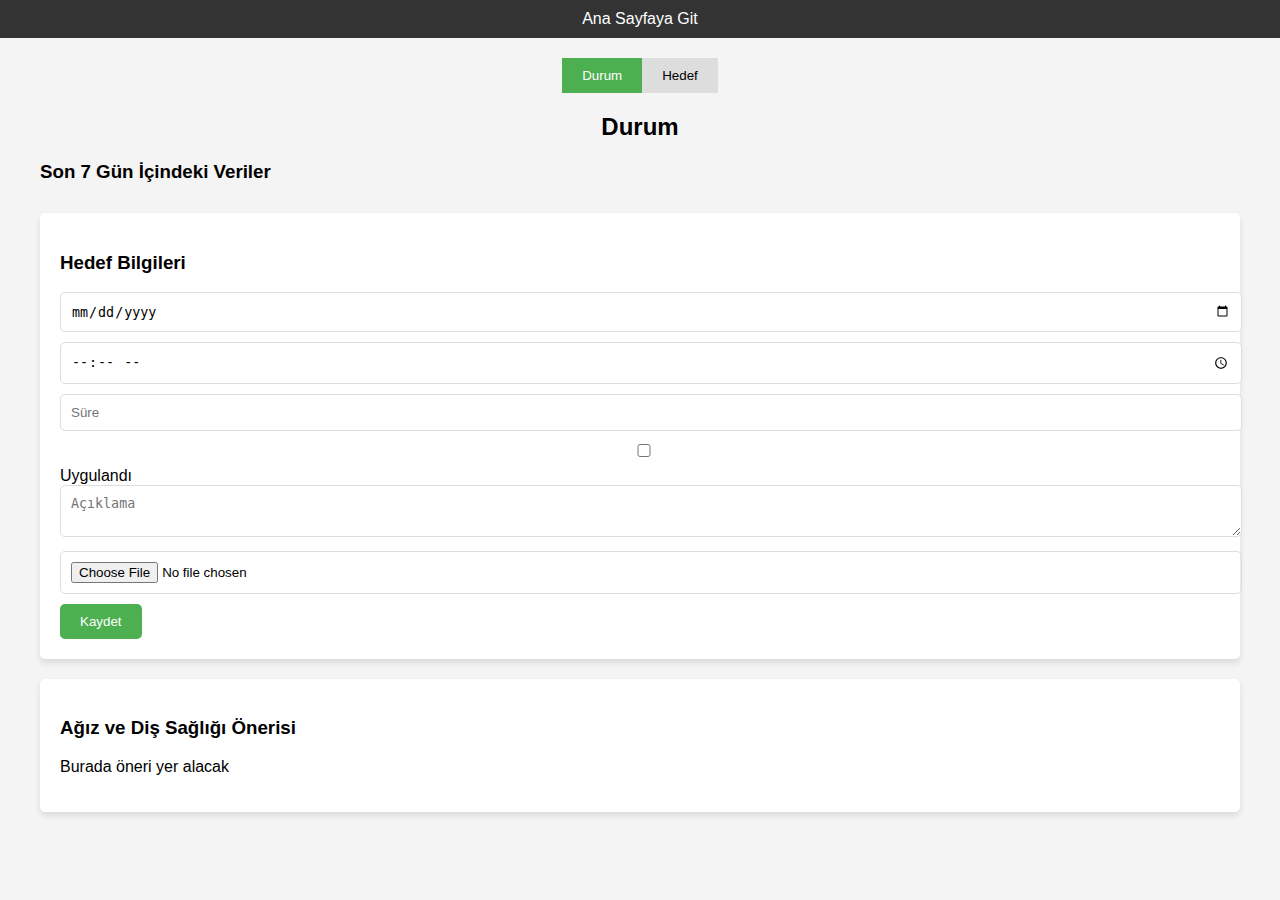
<file: avds.html>
<!DOCTYPE html>
<html lang="tr">

<head>
    <meta charset="UTF-8">
    <meta name="viewport" content="width=device-width, initial-scale=1.0">
    <title>Ağız ve Diş Sağlığı</title>
    <link rel="stylesheet" href="avds.css">
</head>

<body>
    <header>
        <nav>
            <ul>
                <li><a href="index.html" class="home-link">Ana Sayfaya Git</a></li>
            </ul>
        </nav>
    </header>

    <div class="container">
        <div class="tabs">
            <button class="tab-button active" id="tab-status">Durum</button>
            <button class="tab-button" id="tab-target">Hedef</button>
        </div>

        <div class="tab-content active" id="status-tab">
            <h2>Durum</h2>
            <div class="goal-summary">
                <h3>Son 7 Gün İçindeki Veriler</h3>
               
                <ul id="goal-list">
                   
                </ul>
            </div>

            <div class="goal-form">
                <h3>Hedef Bilgileri</h3>
                <form id="goal-form">
                    <input type="date" placeholder="Tarih" required>
                    <input type="time" placeholder="Saat" required>
                    <input type="text" placeholder="Süre" required>
                    <label>
                        <input type="checkbox"> Uygulandı
                    </label>
                    <textarea placeholder="Açıklama"></textarea>
                    <input type="file" accept="image/*">
                    <button type="submit">Kaydet</button>
                </form>
            </div>

            <div class="suggestions">
                <h3>Ağız ve Diş Sağlığı Önerisi</h3>
                <p id="suggestion-text">Burada öneri yer alacak</p>
            </div>
        </div>

   
        <div class="tab-content" id="target-tab">
            <h2>Hedefler</h2>
            <div class="goal-list">
                <ul id="goal-list">
             
                </ul>
            </div>

            <div class="new-goal-form">
                <h3>Yeni Hedef Ekle</h3>
                <form id="new-goal-form">
                    <input type="text" placeholder="Başlık" required>
                    <textarea placeholder="Açıklama" required></textarea>
                    <input type="text" placeholder="Periyot (örn. Günde bir)" required>
                    <select required>
                        <option value="low">Düşük</option>
                        <option value="medium">Orta</option>
                        <option value="high">Yüksek</option>
                    </select>
                    <button type="submit">Hedefi Kaydet</button>
                </form>
            </div>
        </div>
    </div>

    <script>
       
        document.getElementById('goal-form').addEventListener('submit', function (event) {
            event.preventDefault();

            document.getElementById('suggestion-text').textContent = 'Herhangi bir önerimiz yok.';
        });
    </script>
</body>

</html>
</file>
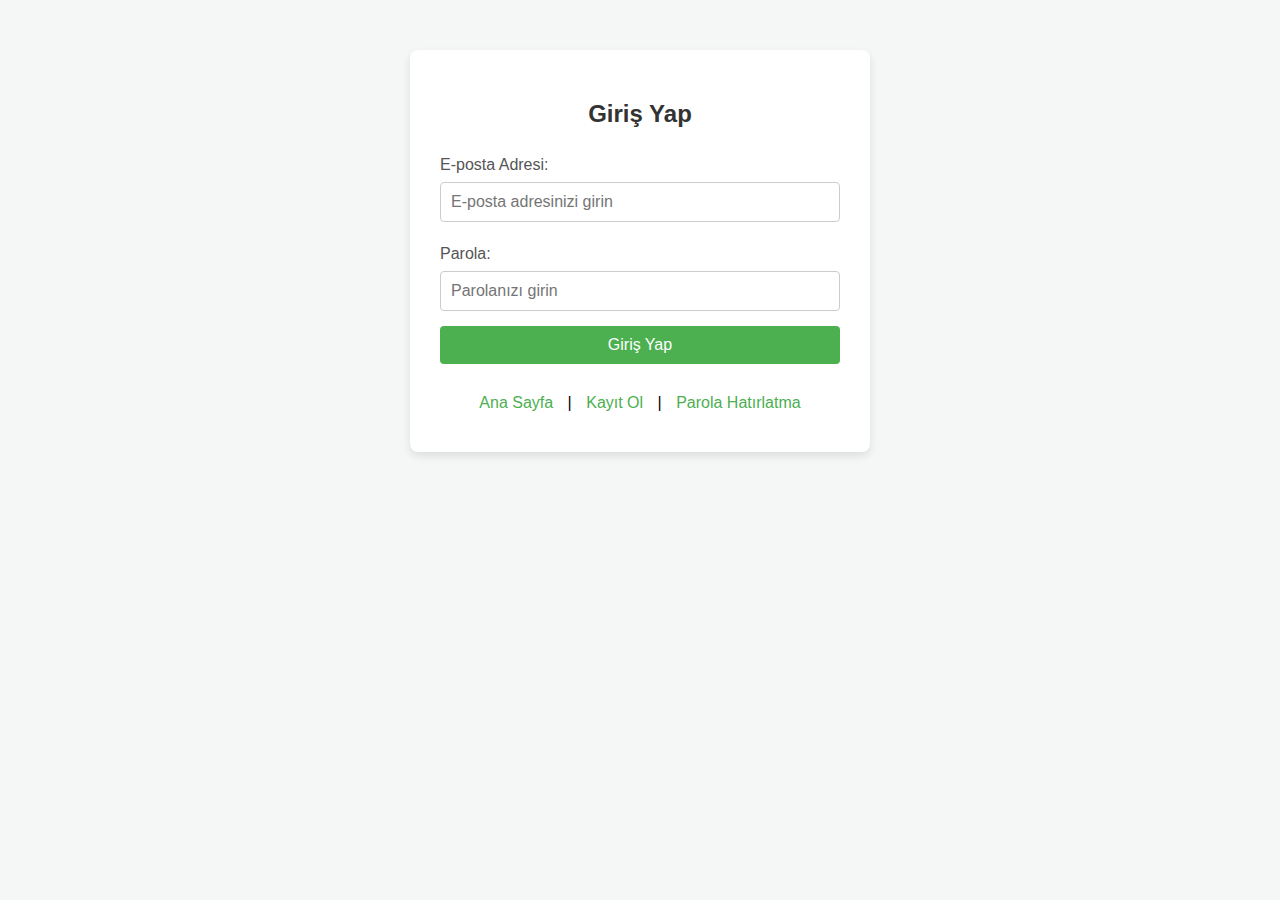
<file: giris.html>
<!DOCTYPE html>
<html lang="tr">
<head>
  <meta charset="UTF-8">
  <meta name="viewport" content="width=device-width, initial-scale=1.0">
  <title>Giriş Yap</title>
  <link rel="stylesheet" href="giris.css">
</head>
<body>
  <div class="container">
    <h2>Giriş Yap</h2>
    <form id="loginForm">
      <label for="email">E-posta Adresi:</label>
      <input type="email" id="email" name="email" placeholder="E-posta adresinizi girin" required>
      
      <label for="password">Parola:</label>
      <input type="password" id="password" name="password" placeholder="Parolanızı girin" required>
      
      <button type="submit">Giriş Yap</button>
    </form>

    <div id="error-message"></div>

    <div class="links">
     
      <a href="index.html" class="home-link">Ana Sayfa</a> | 
      <a href="kayit.html">Kayıt Ol</a> | 
      <a href="sifreunut.html">Parola Hatırlatma</a>
    </div>
  </div>

  <script>
    
    const users = [
      { email: 'fasalomer78@gmail.com', password: 'Samsabey1.' } 
    ];
    
    document.getElementById('loginForm').addEventListener('submit', function(event) {
      event.preventDefault();
      
      let email = document.getElementById('email').value;
      let password = document.getElementById('password').value;
      let errorMessage = '';
    
     
      if (!email || !password) {
        errorMessage += 'E-posta adresi ve parola alanlarını doldurmalısınız. <br>';
      }
    
      if (!errorMessage) {
        let user = users.find(user => user.email === email);
    
        if (!user) {
          errorMessage += 'Kullanıcı bulunamadı. <br>';
        } else if (user.password !== password) {
          errorMessage += 'Yanlış parola. <br>';
        }
      }
    
      if (errorMessage) {
        document.getElementById('error-message').innerHTML = errorMessage;
      } else {
        window.location.href = 'index2.html';
      }
    });
  </script>
</body>
</html>
</file>
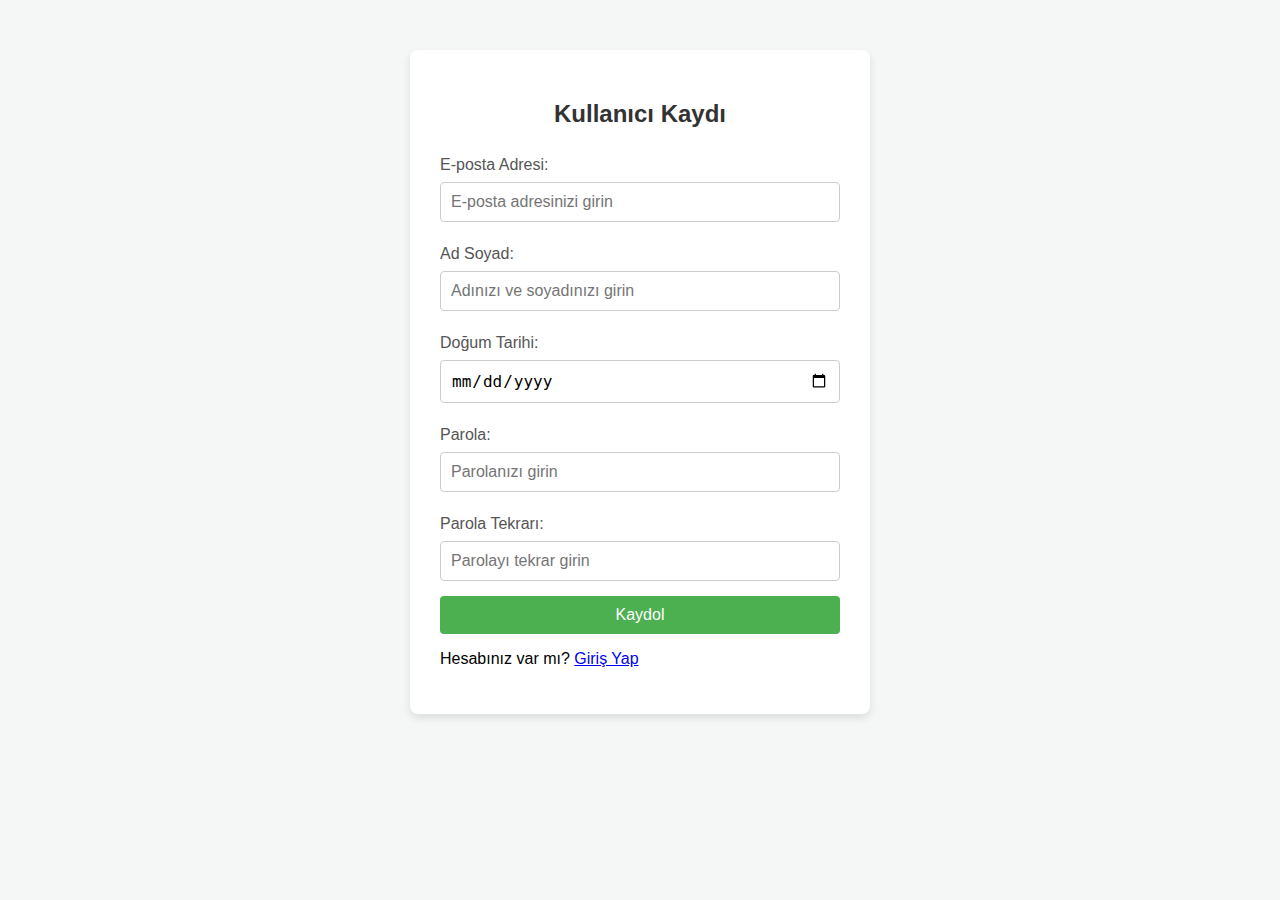
<file: kayit.html>
<!DOCTYPE html>
<html lang="tr">
<head>
  <meta charset="UTF-8">
  <meta name="viewport" content="width=device-width, initial-scale=1.0">
  <title>Kayıt Ol</title>
  <link rel="stylesheet" href="kayit.css"> 
</head>
<body>
  <div class="container">
    <h2>Kullanıcı Kaydı</h2>
    <form id="registrationForm" action="#" method="POST">
      <label for="email">E-posta Adresi:</label>
      <input type="email" id="email" name="email" placeholder="E-posta adresinizi girin" required>
      
      <label for="name">Ad Soyad:</label>
      <input type="text" id="name" name="name" placeholder="Adınızı ve soyadınızı girin" required>
      
      <label for="dob">Doğum Tarihi:</label>
      <input type="date" id="dob" name="dob" required>
      
      <label for="password">Parola:</label>
      <input type="password" id="password" name="password" placeholder="Parolanızı girin" required>
      
      <label for="confirmPassword">Parola Tekrarı:</label>
      <input type="password" id="confirmPassword" name="confirmPassword" placeholder="Parolayı tekrar girin" required>
      
      <button type="submit">Kaydol</button>
    </form>
    <div id="error-message"></div>


    <div class="links">
      <p>Hesabınız var mı? <a href="giris.html">Giriş Yap</a></p>
    </div>
  </div>

  <script>
    document.getElementById('registrationForm').addEventListener('submit', function(event) {
      event.preventDefault();
      
      let email = document.getElementById('email').value;
      let name = document.getElementById('name').value;
      let dob = document.getElementById('dob').value;
      let password = document.getElementById('password').value;
      let confirmPassword = document.getElementById('confirmPassword').value;
      let errorMessage = '';
      

      let emailPattern = /^[a-zA-Z0-9._-]+@[a-zA-Z0-9.-]+\.[a-zA-Z]{2,6}$/;
      if (!emailPattern.test(email)) {
        errorMessage += 'Geçerli bir e-posta adresi giriniz. <br>';
      }
      
  
      let passwordPattern = /^(?=.*[a-z])(?=.*[A-Z])(?=.*\d).{8,}$/;
      if (!passwordPattern.test(password)) {
        errorMessage += 'Parola en az 8 karakter, bir büyük harf ve bir rakam içermelidir. <br>';
      }
      

      if (password !== confirmPassword) {
        errorMessage += 'Parolalar eşleşmiyor. <br>';
      }
      

      if (!email || !name || !dob || !password || !confirmPassword) {
        errorMessage += 'Tüm alanlar doldurulmalıdır. <br>';
      }
      

      if (errorMessage) {
        document.getElementById('error-message').innerHTML = errorMessage;
      } else {
        document.getElementById('error-message').innerHTML = '';
        alert('Kayıt başarıyla tamamlandı!');
        

        setTimeout(function() {
          window.location.href = 'index.html';
        }, 500); 
      }
    });
  </script>
</body>
</html>
</file>
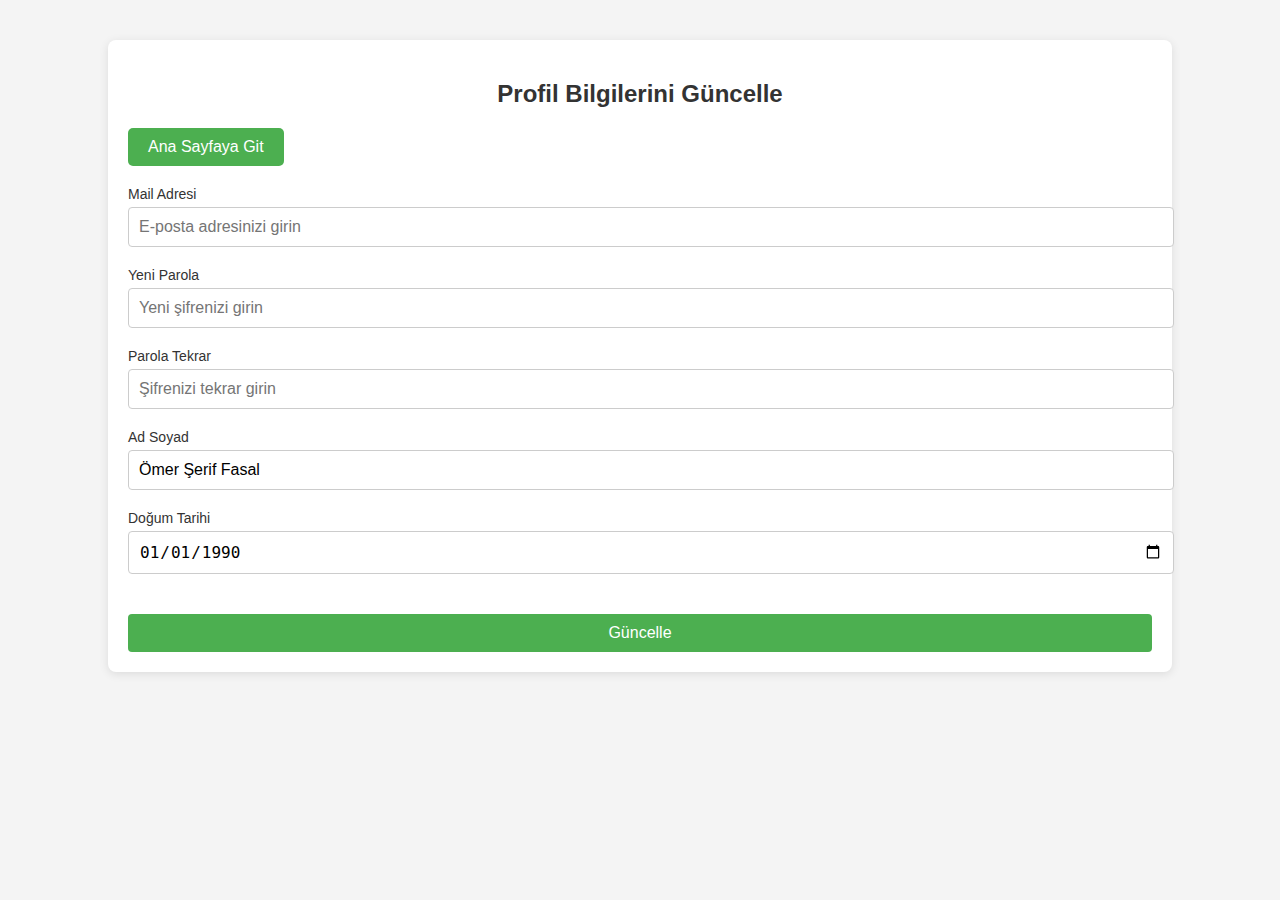
<file: profil.html>
<!DOCTYPE html>
<html lang="tr">

<head>
    <meta charset="UTF-8">
    <meta name="viewport" content="width=device-width, initial-scale=1.0">
    <title>Profil Güncelleme</title>
    <link rel="stylesheet" href="profil.css">
</head>

<body>
    <div class="container">
        <h2>Profil Bilgilerini Güncelle</h2>
        

        <a href="index.html" class="home-link">Ana Sayfaya Git</a>

        <form id="profile-form">
            <div class="form-group">
                <label for="email">Mail Adresi</label>
                <input type="email" id="email" name="email" class="form-control" placeholder="E-posta adresinizi girin" required>
            </div>
            <div class="form-group">
                <label for="password">Yeni Parola</label>
                <input type="password" id="password" name="password" class="form-control" placeholder="Yeni şifrenizi girin" required>
            </div>
            <div class="form-group">
                <label for="confirm-password">Parola Tekrar</label>
                <input type="password" id="confirm-password" name="confirm-password" class="form-control" placeholder="Şifrenizi tekrar girin" required>
            </div>
            <div class="form-group">
                <label for="name">Ad Soyad</label>
                <input type="text" id="name" name="name" class="form-control" placeholder="Ad Soyad" value="Ömer Şerif Fasal" required>
            </div>
            <div class="form-group">
                <label for="dob">Doğum Tarihi</label>
                <input type="date" id="dob" name="dob" class="form-control" value="1990-01-01" required>
            </div>
            <button type="submit" class="btn">Güncelle</button>
            <p id="error-message" class="error-message"></p>
        </form>
    </div>

    <script src="profil.js"></script>
</body>

</html>
</file>
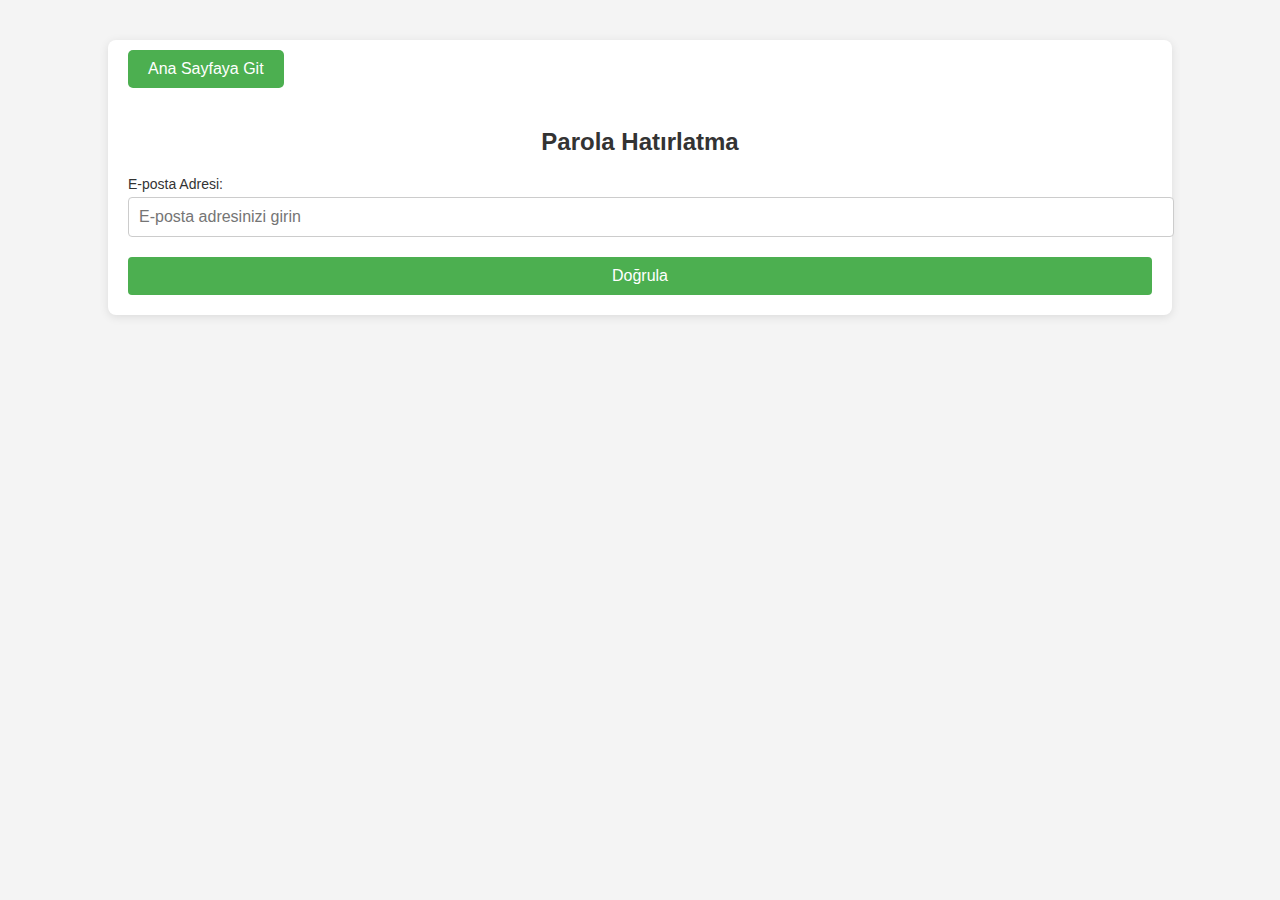
<file: sifreunut.html>
<!DOCTYPE html>
<html lang="tr">
<head>
  <meta charset="UTF-8">
  <meta name="viewport" content="width=device-width, initial-scale=1.0">
  <title>Parola Hatırlatma</title>
  <link rel="stylesheet" href="sifreunut.css"> 
</head>
<body>
  <div class="container">
   
    <a href="index.html" class="home-link">Ana Sayfaya Git</a>

    <h2>Parola Hatırlatma</h2>
    <form id="passwordRecoveryForm">
    
      <label for="email">E-posta Adresi:</label>
      <input type="email" id="email" name="email" placeholder="E-posta adresinizi girin" required>
      
      <button type="submit">Doğrula</button>
    </form>

  
    <div id="passwordFields" style="display: none;">
      <label for="newPassword">Yeni Parola:</label>
      <input type="password" id="newPassword" name="newPassword" placeholder="Yeni parolanızı girin" required>
      
      <label for="confirmNewPassword">Yeni Parola Tekrarı:</label>
      <input type="password" id="confirmNewPassword" name="confirmNewPassword" placeholder="Yeni parolayı tekrar girin" required>
      
      <button type="submit" id="updatePasswordBtn">Parolayı Güncelle</button>
    </div>
    
    <div id="error-message"></div>
  </div>

  <script>
   
    document.getElementById('passwordRecoveryForm').addEventListener('submit', function(event) {
      event.preventDefault();
      
      let email = document.getElementById('email').value;
      let errorMessage = '';
      let userExists = false; 

   
      if (!email) {
        errorMessage = 'Lütfen geçerli bir e-posta adresi girin. <br>';
      }

      
      if (!errorMessage) {
     
        if (email === 'Admin@gmail.com') {
          userExists = true;
        } else {
          errorMessage = 'Bu e-posta adresi veritabanında kayıtlı değil. <br>';
        }
      }
      
      if (errorMessage) {
        document.getElementById('error-message').innerHTML = errorMessage;
      } else if (userExists) {
       
        document.getElementById('passwordFields').style.display = 'block';
      }
    });

 
    document.getElementById('updatePasswordBtn').addEventListener('click', function(event) {
      event.preventDefault();
      
      let newPassword = document.getElementById('newPassword').value;
      let confirmNewPassword = document.getElementById('confirmNewPassword').value;
      let errorMessage = '';
      
     
      let passwordPattern = /^(?=.*[a-z])(?=.*[A-Z])(?=.*\d).{8,}$/;
      if (!passwordPattern.test(newPassword)) {
        errorMessage += 'Yeni parola en az 8 karakter, bir büyük harf ve bir rakam içermelidir. <br>';
      }
      
 
      if (newPassword !== confirmNewPassword) {
        errorMessage += 'Parolalar eşleşmiyor. <br>';
      }

      if (errorMessage) {
        document.getElementById('error-message').innerHTML = errorMessage;
      } else {
        alert('Parola başarıyla güncellendi!');
      
        setTimeout(function() {
          window.location.href = 'giris.html'; 
        }, 1500);
      }
    });
  </script>
</body>
</html>
</file>
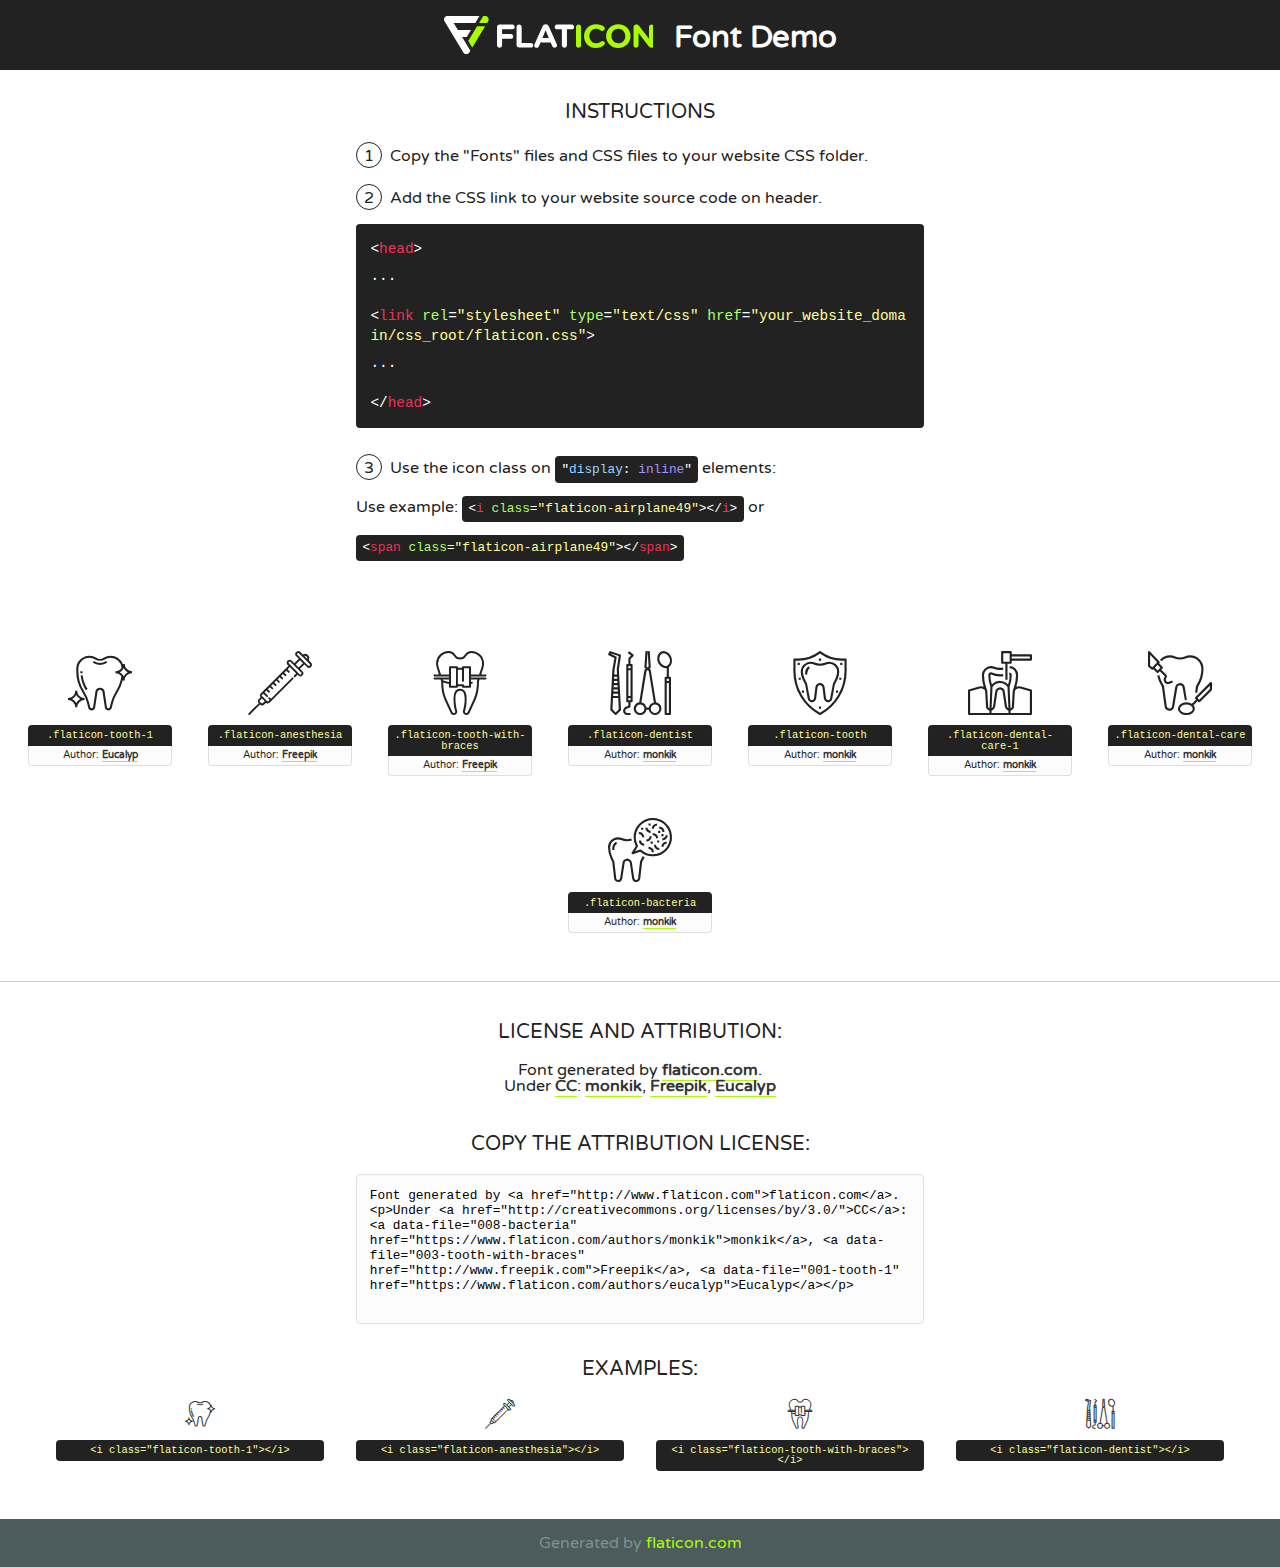
<file: fonts/flaticon/font/flaticon.html>
<!DOCTYPE html>
<!--
  Flaticon icon font: Flaticon
  Creation date: 20/09/2018 05:43
-->
<html>
<!DOCTYPE html>
<html>

<head>
    <title>Flaticon WebFont</title>
    <link href="http://fonts.googleapis.com/css?family=Varela+Round" rel="stylesheet" type="text/css" />
    <link rel="stylesheet" type="text/css" href="flaticon.css">
    <meta charset="UTF-8">
    <style>
    html, body, div, span, applet, object, iframe,
    h1, h2, h3, h4, h5, h6, p, blockquote, pre,
    a, abbr, acronym, address, big, cite, code,
    del, dfn, em, img, ins, kbd, q, s, samp,
    small, strike, strong, sub, sup, tt, var,
    b, u, i, center,
    dl, dt, dd, ol, ul, li,
    fieldset, form, label, legend,
    table, caption, tbody, tfoot, thead, tr, th, td,
    article, aside, canvas, details, embed, 
    figure, figcaption, footer, header, hgroup, 
    menu, nav, output, ruby, section, summary,
    time, mark, audio, video {
        margin: 0;
        padding: 0;
        border: 0;
        font-size: 100%;
        font: inherit;
        vertical-align: baseline;
    }
    /* HTML5 display-role reset for older browsers */
    article, aside, details, figcaption, figure, 
    footer, header, hgroup, menu, nav, section {
        display: block;
    }
    body {
        line-height: 1;
    }
    ol, ul {
        list-style: none;
    }
    blockquote, q {
        quotes: none;
    }
    blockquote:before, blockquote:after,
    q:before, q:after {
        content: '';
        content: none;
    }
    table {
        border-collapse: collapse;
        border-spacing: 0;
    }
    body {
        font-family: 'Varela Round', Helvetica, Arial, sans-serif;
        font-size: 16px;
        color: #222;
    }
    a {
        color: #333;
        border-bottom: 1px solid #a9fd00;
        font-weight: bold;
        text-decoration: none;
    }
    * {
        -moz-box-sizing: border-box;
        -webkit-box-sizing: border-box;
        box-sizing: border-box;
        margin: 0;
        padding: 0;
    }
    [class^="flaticon-"]:before, [class*=" flaticon-"]:before, [class^="flaticon-"]:after, [class*=" flaticon-"]:after {
        font-family: Flaticon;
        font-size: 30px;
        font-style: normal;
        margin-left: 20px;
        color: #333;
    }
    .wrapper {
        max-width: 600px;
        margin: auto;
        padding: 0 1em;
    }
    .title {
        font-size: 1.25em;
        text-align: center;
        margin-bottom: 1em;
        text-transform: uppercase;
    }
    header {
        text-align: center;
        background-color: #222;
        color: #fff;
        padding: 1em;
    }
    header .logo {
        width: 210px;
        height: 38px;
        display: inline-block;
        vertical-align: middle;
        margin-right: 1em;
        border: none;
    }
    header strong {
        font-size: 1.95em;
        font-weight: bold;
        vertical-align: middle;
        margin-top: 5px;
        display: inline-block;
    }
    .demo {
        margin: 2em auto;
        line-height: 1.25em;
    }
    .demo ul li {
        margin-bottom: 1em;
    }
    .demo ul li .num {
        color: #222;
        border-radius: 20px;
        display: inline-block;
        width: 26px;
        padding: 3px;
        height: 26px;
        text-align: center;
        margin-right: 0.5em;
        border: 1px solid #222;
    }
    .demo ul li code {
        background-color: #222;
        border-radius: 4px;
        padding: 0.25em 0.5em;
        display: inline-block;
        color: #fff;
        font-family: Consolas,Monaco,Lucida Console,Liberation Mono,DejaVu Sans Mono,Bitstream Vera Sans Mono,Courier New, monospace;
        font-weight: lighter;
        margin-top: 1em;
        font-size: 0.8em;
        word-break: break-all;
    }
    .demo ul li code.big {
        padding: 1em;
        font-size: 0.9em;
    }
    .demo ul li code .red {
        color: #EF3159;
    }
    .demo ul li code .green {
        color: #ACFF65;
    }
    .demo ul li code .yellow {
        color: #FFFF99;
    }
    .demo ul li code .blue {
        color: #99D3FF;
    }
    .demo ul li code .purple {
        color: #A295FF;
    }
    .demo ul li code .dots {
        margin-top: 0.5em;
        display: block;
    }
    #glyphs {
        border-bottom: 1px solid #ccc;
        padding: 2em 0;
        text-align: center;
    }
    .glyph {
        display: inline-block;
        width: 9em;
        margin: 1em;
        text-align: center;
        vertical-align: top;
        background: #FFF;
    }
    .glyph .glyph-icon {
        padding: 10px;
        display: block;
        font-family:"Flaticon";
        font-size: 64px;
        line-height: 1;
    }
    .glyph .glyph-icon:before {
        font-size: 64px;
        color: #222;
        margin-left: 0;
    }
    .class-name {
        font-size: 0.65em;
        background-color: #222;
        color: #fff;
        border-radius: 4px 4px 0 0;
        padding: 0.5em;
        color: #FFFF99;
        font-family: Consolas,Monaco,Lucida Console,Liberation Mono,DejaVu Sans Mono,Bitstream Vera Sans Mono,Courier New, monospace;
    }
    .author-name {
        font-size: 0.6em;
        background-color: #fcfcfd;
        border: 1px solid #DEDEE4;
        border-top: 0;
        border-radius: 0 0 4px 4px;
        padding: 0.5em;
    }
    .class-name:last-child {
        font-size: 10px;
        color:#888;
    }
    .class-name:last-child a {
        font-size: 10px;
        color:#555;
    }
    .class-name:last-child a:hover {
        color:#a9fd00;
    }
    .glyph > input {
        display: block;
        width: 100px;
        margin: 5px auto;
        text-align: center;
        font-size: 12px;
        cursor: text;
    }
    .glyph > input.icon-input {
        font-family:"Flaticon";
        font-size: 16px;
        margin-bottom: 10px;
    }
    .attribution .title {
        margin-top: 2em;
    }
    .attribution textarea {
        background-color: #fcfcfd;
        padding: 1em;
        border: none;
        box-shadow: none;
        border: 1px solid #DEDEE4;
        border-radius: 4px;
        resize: none;
        width: 100%;
        height: 150px;
        font-size: 0.8em;
        font-family: Consolas,Monaco,Lucida Console,Liberation Mono,DejaVu Sans Mono,Bitstream Vera Sans Mono,Courier New, monospace;
        -webkit-appearance: none;
    }
    .iconsuse {
        margin: 2em auto;
        text-align: center;
        max-width: 1200px;
    }
    .iconsuse:after {
        content: '';
        display: table;
        clear: both;
    }
    .iconsuse .image {
        float: left;
        width: 25%;
        padding: 0 1em;
    }
    .iconsuse .image p {
        margin-bottom: 1em;
    }
    .iconsuse .image span {
        display: block;
        font-size: 0.65em;
        background-color: #222;
        color: #fff;
        border-radius: 4px;
        padding: 0.5em;
        color: #FFFF99;
        margin-top: 1em;
        font-family: Consolas,Monaco,Lucida Console,Liberation Mono,DejaVu Sans Mono,Bitstream Vera Sans Mono,Courier New, monospace;
    }
    #footer {
        text-align: center;
        background-color: #4C5B5C;
        color: #7c9192;
        padding: 1em;
    }
    #footer a {
        border: none;
        color: #a9fd00;
        font-weight: normal;
    }
    @media (max-width: 960px) {
        .iconsuse .image {
            width: 50%;
        }
    }
    @media (max-width: 560px) {
        .iconsuse .image {
            width: 100%;
        }
    }
    </style>
</head>

<body class="characters-off">

    <header>
        <a href="http://www.flaticon.com" target="_blank" class="logo">
            <svg version="1.1" xmlns="http://www.w3.org/2000/svg" xmlns:xlink="http://www.w3.org/1999/xlink" xmlns:a="http://ns.adobe.com/AdobeSVGViewerExtensions/3.0/" viewBox="0 0 560.875 102.036" enable-background="new 0 0 560.875 102.036" xml:space="preserve">
                <defs>
                </defs>
                <g>
                    <g class="letters">
                        <path fill="#ffffff" d="M141.596,29.675c0-3.777,2.985-6.767,6.764-6.767h34.438c3.426,0,6.15,2.728,6.15,6.15
                        c0,3.43-2.724,6.149-6.15,6.149h-27.674v13.091h23.719c3.429,0,6.151,2.724,6.151,6.15c0,3.43-2.723,6.149-6.151,6.149h-23.719
                        v17.574c0,3.773-2.986,6.761-6.764,6.761c-3.779,0-6.764-2.989-6.764-6.761V29.675z"></path>
                        <path fill="#ffffff" d="M193.844,29.149c0-3.781,2.985-6.767,6.764-6.767c3.776,0,6.763,2.985,6.763,6.767v42.957h25.039
                        c3.426,0,6.149,2.726,6.149,6.153c0,3.425-2.723,6.15-6.149,6.15h-31.802c-3.779,0-6.764-2.986-6.764-6.768V29.149z"></path>
                        <path fill="#ffffff" d="M241.891,75.71l21.438-48.407c1.492-3.341,4.215-5.357,7.906-5.357h0.792
                        c3.686,0,6.323,2.017,7.815,5.357l21.439,48.407c0.436,0.967,0.701,1.845,0.701,2.723c0,3.602-2.809,6.501-6.414,6.501
                        c-3.161,0-5.269-1.845-6.499-4.655l-4.132-9.661h-27.059l-4.301,10.102c-1.144,2.631-3.426,4.214-6.237,4.214
                        c-3.517,0-6.24-2.81-6.24-6.325C241.1,77.64,241.451,76.677,241.891,75.71z M279.932,58.666l-8.521-20.297l-8.526,20.297H279.932
                        z"></path>
                        <path fill="#ffffff" d="M314.864,35.387H301.86c-3.429,0-6.239-2.813-6.239-6.238c0-3.429,2.811-6.24,6.239-6.24h39.533
                        c3.426,0,6.237,2.811,6.237,6.24c0,3.425-2.811,6.238-6.237,6.238h-13.001v42.785c0,3.773-2.99,6.761-6.764,6.761
                        c-3.779,0-6.764-2.989-6.764-6.761V35.387z"></path>
                        <path fill="#A9FD00" d="M352.615,29.149c0-3.781,2.985-6.767,6.767-6.767c3.774,0,6.761,2.985,6.761,6.767v49.024
                        c0,3.773-2.987,6.761-6.761,6.761c-3.781,0-6.767-2.989-6.767-6.761V29.149z"></path>
                        <path fill="#A9FD00" d="M374.132,53.836v-0.179c0-17.481,13.178-31.801,32.065-31.801c9.22,0,15.459,2.458,20.557,6.238
                        c1.402,1.054,2.637,2.985,2.637,5.357c0,3.692-2.985,6.59-6.681,6.59c-1.845,0-3.071-0.702-4.044-1.319
                        c-3.776-2.813-7.729-4.393-12.562-4.393c-10.364,0-17.831,8.611-17.831,19.154v0.173c0,10.542,7.291,19.329,17.831,19.329
                        c5.715,0,9.492-1.756,13.359-4.834c1.049-0.874,2.458-1.491,4.039-1.491c3.429,0,6.325,2.813,6.325,6.236
                        c0,2.106-1.056,3.78-2.282,4.834c-5.539,4.834-12.036,7.733-21.878,7.733C387.572,85.464,374.132,71.493,374.132,53.836z"></path>
                        <path fill="#A9FD00" d="M433.009,53.836v-0.179c0-17.481,13.79-31.801,32.766-31.801c18.981,0,32.592,14.143,32.592,31.628v0.173
                        c0,17.483-13.785,31.807-32.769,31.807C446.625,85.464,433.009,71.32,433.009,53.836z M484.224,53.836v-0.179
                        c0-10.539-7.725-19.326-18.626-19.326c-10.893,0-18.449,8.611-18.449,19.154v0.173c0,10.542,7.73,19.329,18.626,19.329
                        C476.676,72.986,484.224,64.378,484.224,53.836z"></path>
                        <path fill="#A9FD00" d="M506.233,29.321c0-3.774,2.99-6.763,6.767-6.763h1.401c3.252,0,5.183,1.583,7.029,3.953l26.093,34.265
                        V29.059c0-3.692,2.99-6.677,6.681-6.677c3.683,0,6.671,2.985,6.671,6.677v48.934c0,3.78-2.987,6.765-6.764,6.765h-0.436
                        c-3.257,0-5.188-1.581-7.034-3.953l-27.056-35.492v32.944c0,3.687-2.985,6.676-6.678,6.676c-3.683,0-6.673-2.989-6.673-6.676
                        V29.321z"></path>
                    </g>
                    <g class="insignia">
                        <path fill="#ffffff" d="M48.372,56.137h12.517l11.156-18.537H37.186L25.688,18.539h57.825L94.668,0H9.271
                        C5.925,0,2.842,1.801,1.198,4.716c-1.644,2.907-1.593,6.482,0.134,9.343l50.38,83.501c1.678,2.781,4.689,4.476,7.938,4.476
                        c3.246,0,6.257-1.695,7.935-4.476l2.898-4.804L48.372,56.137z"></path>
                        <g class="i">
                            <path fill="#A9FD00" d="M93.575,18.539h0.031v0.004l21.652,0.004l2.705-4.488c1.727-2.861,1.778-6.436,0.133-9.343
                            C116.454,1.801,113.371,0,110.026,0h-5.294L93.575,18.539z"></path>
                            <polygon fill="#A9FD00" points="88.291,27.356 64.725,66.486 75.519,84.404 109.942,27.356"></polygon>
                        </g>
                    </g>
                </g>
            </svg>
        </a>
        <strong>Font Demo</strong>
    </header>


    <section class="demo wrapper">

        <p class="title">Instructions</p>

        <ul>
            <li>
                <span class="num">1</span>Copy the "Fonts" files and CSS files to your website CSS folder.
            </li>
            <li>
                <span class="num">2</span>Add the CSS link to your website source code on header.
                <code class="big">
                    &lt;<span class="red">head</span>&gt;
                    <br/><span class="dots">...</span>
                    <br/>&lt;<span class="red">link</span> <span class="green">rel</span>=<span class="yellow">"stylesheet"</span> <span class="green">type</span>=<span class="yellow">"text/css"</span> <span class="green">href</span>=<span class="yellow">"your_website_domain/css_root/flaticon.css"</span>&gt;
                    <br/><span class="dots">...</span>
                    <br/>&lt;/<span class="red">head</span>&gt;
                </code>
            </li>

            <li>
                <p>
                    <span class="num">3</span>Use the icon class on <code>"<span class="blue">display</span>:<span class="purple"> inline</span>"</code> elements:
                    <br />
                    Use example: <code>&lt;<span class="red">i</span> <span class="green">class</span>=<span class="yellow">&quot;flaticon-airplane49&quot;</span>&gt;&lt;/<span class="red">i</span>&gt;</code> or <code>&lt;<span class="red">span</span> <span class="green">class</span>=<span class="yellow">&quot;flaticon-airplane49&quot;</span>&gt;&lt;/<span class="red">span</span>&gt;</code>
            </li>
        </ul>

    </section>




   <section id="glyphs">          
    
      
        <div class="glyph"><div class="glyph-icon flaticon-tooth-1"></div>
            <div class="class-name">.flaticon-tooth-1</div>
            <div class="author-name">Author: <a data-file="001-tooth-1" href="https://www.flaticon.com/authors/eucalyp">Eucalyp</a> </div> 
        </div>        
        
        <div class="glyph"><div class="glyph-icon flaticon-anesthesia"></div>
            <div class="class-name">.flaticon-anesthesia</div>
            <div class="author-name">Author: <a data-file="002-anesthesia" href="http://www.freepik.com">Freepik</a> </div> 
        </div>        
        
        <div class="glyph"><div class="glyph-icon flaticon-tooth-with-braces"></div>
            <div class="class-name">.flaticon-tooth-with-braces</div>
            <div class="author-name">Author: <a data-file="003-tooth-with-braces" href="http://www.freepik.com">Freepik</a> </div> 
        </div>        
        
        <div class="glyph"><div class="glyph-icon flaticon-dentist"></div>
            <div class="class-name">.flaticon-dentist</div>
            <div class="author-name">Author: <a data-file="004-dentist" href="https://www.flaticon.com/authors/monkik">monkik</a> </div> 
        </div>        
        
        <div class="glyph"><div class="glyph-icon flaticon-tooth"></div>
            <div class="class-name">.flaticon-tooth</div>
            <div class="author-name">Author: <a data-file="005-tooth" href="https://www.flaticon.com/authors/monkik">monkik</a> </div> 
        </div>        
        
        <div class="glyph"><div class="glyph-icon flaticon-dental-care-1"></div>
            <div class="class-name">.flaticon-dental-care-1</div>
            <div class="author-name">Author: <a data-file="006-dental-care-1" href="https://www.flaticon.com/authors/monkik">monkik</a> </div> 
        </div>        
        
        <div class="glyph"><div class="glyph-icon flaticon-dental-care"></div>
            <div class="class-name">.flaticon-dental-care</div>
            <div class="author-name">Author: <a data-file="007-dental-care" href="https://www.flaticon.com/authors/monkik">monkik</a> </div> 
        </div>        
        
        <div class="glyph"><div class="glyph-icon flaticon-bacteria"></div>
            <div class="class-name">.flaticon-bacteria</div>
            <div class="author-name">Author: <a data-file="008-bacteria" href="https://www.flaticon.com/authors/monkik">monkik</a> </div> 
        </div>        
        

    </section>



    <section class="attribution wrapper"   style="text-align:center;">

      <div class="title">License and attribution:</div><div class="attrDiv">Font generated by <a href="http://www.flaticon.com">flaticon.com</a>. <div><p>Under <a href="http://creativecommons.org/licenses/by/3.0/">CC</a>: <a data-file="008-bacteria" href="https://www.flaticon.com/authors/monkik">monkik</a>, <a data-file="003-tooth-with-braces" href="http://www.freepik.com">Freepik</a>, <a data-file="001-tooth-1" href="https://www.flaticon.com/authors/eucalyp">Eucalyp</a></p>  </div>
      </div>
      <div class="title">Copy the Attribution License:</div>

    <textarea onclick="this.focus();this.select();">Font generated by &lt;a href=&quot;http://www.flaticon.com&quot;&gt;flaticon.com&lt;/a&gt;. <p>Under <a href="http://creativecommons.org/licenses/by/3.0/">CC</a>: <a data-file="008-bacteria" href="https://www.flaticon.com/authors/monkik">monkik</a>, <a data-file="003-tooth-with-braces" href="http://www.freepik.com">Freepik</a>, <a data-file="001-tooth-1" href="https://www.flaticon.com/authors/eucalyp">Eucalyp</a></p>  
     </textarea>

    </section>

    <section class="iconsuse">

          <div class="title">Examples:</div>            
             
            <div class="image">
                <p>
                    <i class="glyph-icon flaticon-tooth-1"></i> 
                    <span>&lt;i class=&quot;flaticon-tooth-1&quot;&gt;&lt;/i&gt;</span>
                </p>
            </div>
            
            <div class="image">
                <p>
                    <i class="glyph-icon flaticon-anesthesia"></i> 
                    <span>&lt;i class=&quot;flaticon-anesthesia&quot;&gt;&lt;/i&gt;</span>
                </p>
            </div>
            
            <div class="image">
                <p>
                    <i class="glyph-icon flaticon-tooth-with-braces"></i> 
                    <span>&lt;i class=&quot;flaticon-tooth-with-braces&quot;&gt;&lt;/i&gt;</span>
                </p>
            </div>
            
            <div class="image">
                <p>
                    <i class="glyph-icon flaticon-dentist"></i> 
                    <span>&lt;i class=&quot;flaticon-dentist&quot;&gt;&lt;/i&gt;</span>
                </p>
            </div>
                       
        </div>
                            
    </section>

<div id="footer">
    <div>Generated by <a href="http://www.flaticon.com">flaticon.com</a>
    </div>
</div>



</body>
</html>
</file>
<file: avds.css>
body {
  font-family: Arial, sans-serif;
  background-color: #f4f4f4;
  margin: 0;
  padding: 0;
}

.container {
  padding: 20px;
  max-width: 1200px;
  margin: auto;
}


header {
  background-color: #333;
  padding: 10px;
}

header nav ul {
  list-style: none;
  padding: 0;
  margin: 0;
  text-align: center;
}

header nav ul li {
  display: inline-block;
  margin: 0 15px;
}

header nav ul li a.home-link {
  color: white;
  text-decoration: none;
  font-size: 16px;
  padding: 10px 20px;
  border-radius: 5px;
  transition: background-color 0.3s;
}

header nav ul li a.home-link:hover {
  background-color: #4CAF50;
}

.tabs {
  display: flex;
  justify-content: center;
  margin-bottom: 20px;
}

.tab-button {
  padding: 10px 20px;
  background-color: #ddd;
  border: none;
  cursor: pointer;
  transition: background-color 0.3s;
}

.tab-button.active {
  background-color: #4CAF50;
  color: white;
}

.tab-button:hover {
  background-color: #666;
  color: white;
}

.tab-content {
  display: none;
}

.tab-content.active {
  display: block;
}

h2 {
  text-align: center;
  margin-bottom: 20px;
}

.goal-summary {
  margin-bottom: 30px;
}

#goal-list {
  list-style: none;
  padding: 0;
}

.goal-form, .new-goal-form {
  background-color: #fff;
  padding: 20px;
  border-radius: 5px;
  box-shadow: 0 4px 6px rgba(0, 0, 0, 0.1);
}

.goal-form input, .new-goal-form input, .goal-form textarea, .new-goal-form textarea {
  width: 100%;
  padding: 10px;
  margin-bottom: 10px;
  border-radius: 5px;
  border: 1px solid #ddd;
}

.goal-form button, .new-goal-form button {
  background-color: #4CAF50;
  color: white;
  padding: 10px 20px;
  border: none;
  border-radius: 5px;
  cursor: pointer;
}

.goal-form button:hover, .new-goal-form button:hover {
  background-color: #45a049;
}

.suggestions {
  margin-top: 20px;
  background-color: #fff;
  padding: 20px;
  border-radius: 5px;
  box-shadow: 0 4px 6px rgba(0, 0, 0, 0.1);
}
</file>
<file: giris.css>
body {
    font-family: Arial, sans-serif;
    background-color: #f4f7f6;
    margin: 0;
    padding: 0;
  }
  
  .container {
    max-width: 400px;
    margin: 50px auto;
    padding: 30px;
    background-color: white;
    border-radius: 8px;
    box-shadow: 0 4px 8px rgba(0, 0, 0, 0.1);
  }
  
  h2 {
    text-align: center;
    color: #333;
    margin-bottom: 20px;
  }
  
  form {
    display: flex;
    flex-direction: column;
  }
  
  label {
    margin: 8px 0;
    color: #555;
  }
  
  input[type="email"],
  input[type="password"] {
    padding: 10px;
    margin-bottom: 15px;
    border: 1px solid #ccc;
    border-radius: 4px;
    font-size: 16px;
  }
  
  button {
    padding: 10px;
    background-color: #4CAF50;
    color: white;
    border: none;
    border-radius: 4px;
    font-size: 16px;
    cursor: pointer;
  }
  
  button:hover {
    background-color: #45a049;
  }
  
  #error-message {
    color: red;
    font-size: 14px;
    text-align: center;
    margin-top: 10px;
  }
  
  .links {
    text-align: center;
    margin-top: 20px;
  }
  
  .links a {
    color: #4CAF50;
    text-decoration: none;
    margin: 0 10px;
  }
  
  .links a:hover {
    text-decoration: underline;
  }
  
  .links {
    margin-top: 20px;
    text-align: center;
  }
  
  .links a {
    display: inline-block;
    margin: 10px;
    text-decoration: none;
    color: #4CAF50;
    font-size: 16px;
  }
  
  .links a:hover {
    color: #45a049;
  }
</file>
<file: kayit.css>
body {
    font-family: Arial, sans-serif;
    background-color: #f4f7f6;
    margin: 0;
    padding: 0;
  }
  
  .container {
    max-width: 400px;
    margin: 50px auto;
    padding: 30px;
    background-color: white;
    border-radius: 8px;
    box-shadow: 0 4px 8px rgba(0, 0, 0, 0.1);
  }
  
  h2 {
    text-align: center;
    color: #333;
    margin-bottom: 20px;
  }
  

  form {
    display: flex;
    flex-direction: column;
  }
  
  label {
    margin: 8px 0;
    color: #555;
  }
  
  input[type="email"],
  input[type="text"],
  input[type="date"],
  input[type="password"] {
    padding: 10px;
    margin-bottom: 15px;
    border: 1px solid #ccc;
    border-radius: 4px;
    font-size: 16px;
  }
  
  button {
    padding: 10px;
    background-color: #4CAF50;
    color: white;
    border: none;
    border-radius: 4px;
    font-size: 16px;
    cursor: pointer;
  }
  
  button:hover {
    background-color: #45a049;
  }
  
  #error-message {
    color: red;
    font-size: 14px;
    text-align: center;
    margin-top: 10px;
  }
</file>
<file: profil.css>
body {
  font-family: Arial, sans-serif;
  margin: 0;
  padding: 0;
  background-color: #f4f4f4;
}

.container {
  width: 80%;
  margin: 0 auto;
  padding: 20px;
  background-color: white;
  border-radius: 8px;
  box-shadow: 0 2px 10px rgba(0, 0, 0, 0.1);
  margin-top: 40px;
}

h2 {
  text-align: center;
  color: #333;
}

.form-group {
  margin-bottom: 20px;
}

label {
  display: block;
  font-size: 14px;
  color: #333;
}

input[type="email"],
input[type="password"],
input[type="text"],
input[type="date"] {
  width: 100%;
  padding: 10px;
  font-size: 16px;
  border: 1px solid #ccc;
  border-radius: 4px;
  margin-top: 5px;
}

button {
  width: 100%;
  padding: 10px;
  background-color: #4CAF50;
  color: white;
  font-size: 16px;
  border: none;
  border-radius: 4px;
  cursor: pointer;
  margin-top: 20px;
}

button:hover {
  background-color: #45a049;
}

.error-message {
  color: red;
  font-size: 14px;
  display: none;
}

.home-link {
  display: inline-block;
  background-color: #4CAF50;
  color: white;
  padding: 10px 20px;
  border-radius: 5px;
  text-decoration: none;
  font-size: 16px;
  margin-bottom: 20px;
}

.home-link:hover {
  background-color: #45a049;
}
</file>
<file: sifreunut.css>
body {
  font-family: Arial, sans-serif;
  margin: 0;
  padding: 0;
  background-color: #f4f4f4;
}

.container {
  width: 80%;
  margin: 0 auto;
  padding: 20px;
  background-color: white;
  border-radius: 8px;
  box-shadow: 0 2px 10px rgba(0, 0, 0, 0.1);
  margin-top: 40px;
}

h2 {
  text-align: center;
  color: #333;
}

.form-group {
  margin-bottom: 20px;
}

label {
  display: block;
  font-size: 14px;
  color: #333;
}

input[type="email"], input[type="password"] {
  width: 100%;
  padding: 10px;
  font-size: 16px;
  border: 1px solid #ccc;
  border-radius: 4px;
  margin-top: 5px;
}

button {
  width: 100%;
  padding: 10px;
  background-color: #4CAF50;
  color: white;
  font-size: 16px;
  border: none;
  border-radius: 4px;
  cursor: pointer;
  margin-top: 20px;
}

button:hover {
  background-color: #45a049;
}

.error-message {
  color: red;
  font-size: 14px;
  display: none;
}

.home-link {
  display: inline-block;
  background-color: #4CAF50;
  color: white;
  padding: 10px 20px;
  border-radius: 5px;
  text-decoration: none;
  font-size: 16px;
  margin-bottom: 20px;
}

.home-link:hover {
  background-color: #45a049;
}

#passwordFields {
  margin-top: 20px;
  display: none;
}

#passwordFields .form-group {
  margin-bottom: 15px;
}
.home-link {
  display: inline-block;
  background-color: #4CAF50;
  color: white;
  padding: 10px 20px;
  border-radius: 5px;
  text-decoration: none;
  font-size: 16px;
  margin-bottom: 20px;
  margin-top: -30px;
}

.home-link:hover {
  background-color: #45a049;
}
</file>
<file: fonts/flaticon/font/flaticon.css>
/*
  	Flaticon icon font: Flaticon
  	Creation date: 20/09/2018 05:43
  	*/

@font-face {
  font-family: "Flaticon";
  src: url("./Flaticon.eot");
  src: url("./Flaticon.eot?#iefix") format("embedded-opentype"),
       url("./Flaticon.woff") format("woff"),
       url("./Flaticon.ttf") format("truetype"),
       url("./Flaticon.svg#Flaticon") format("svg");
  font-weight: normal;
  font-style: normal;
}

@media screen and (-webkit-min-device-pixel-ratio:0) {
  @font-face {
    font-family: "Flaticon";
    src: url("./Flaticon.svg#Flaticon") format("svg");
  }
}

[class^="flaticon-"]:before, [class*=" flaticon-"]:before,
[class^="flaticon-"]:after, [class*=" flaticon-"]:after {   
  font-family: Flaticon;
        font-size: 20px;
font-style: normal;
margin-left: 20px;
}

.flaticon-tooth-1:before { content: "\f100"; }
.flaticon-anesthesia:before { content: "\f101"; }
.flaticon-tooth-with-braces:before { content: "\f102"; }
.flaticon-dentist:before { content: "\f103"; }
.flaticon-tooth:before { content: "\f104"; }
.flaticon-dental-care-1:before { content: "\f105"; }
.flaticon-dental-care:before { content: "\f106"; }
.flaticon-bacteria:before { content: "\f107"; }
</file>
